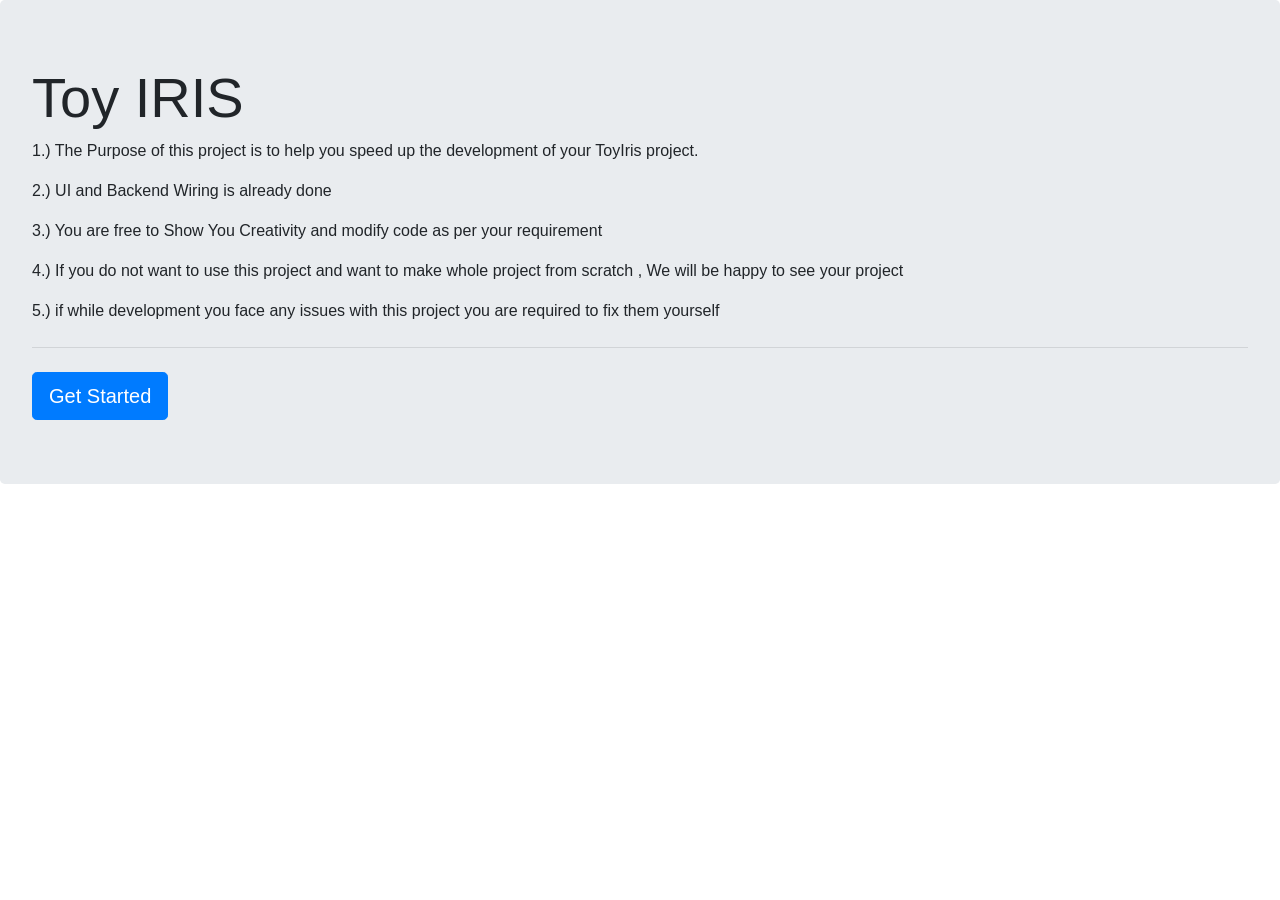
<file: src/main/webapp/html/index.html>
<!doctype html>

<html lang="en">

<head>

<!-- Required meta tags -->
<meta charset="utf-8">
<meta name="viewport" content="width=device-width, initial-scale=1, shrink-to-fit=no">

<link rel="stylesheet" href="https://stackpath.bootstrapcdn.com/bootstrap/4.3.1/css/bootstrap.min.css" integrity="sha384-ggOyR0iXCbMQv3Xipma34MD+dH/1fQ784/j6cY/iJTQUOhcWr7x9JvoRxT2MZw1T" crossorigin="anonymous">

</head>

<body>


<div class="jumbotron">
  <h1 class="display-4">Toy IRIS</h1>
  <p>1.) The Purpose of this project is to help you speed up the development of your ToyIris project.</p>
  <p>2.) UI and Backend Wiring is already done</p>
  <p>3.) You are free to Show You Creativity and modify code as per your requirement</p>
  <p>4.) If you do not want to use this project and want to make whole project from scratch , We will be happy to see your project</p>
  <p>5.) if while development you face any issues with this project you are required to fix them yourself</p>
  <hr class="my-4">
  <a class="btn btn-primary btn-lg" href="./ui/upload_Data" role="button">Get Started</a>
</div>

</body>

</html>
</file>
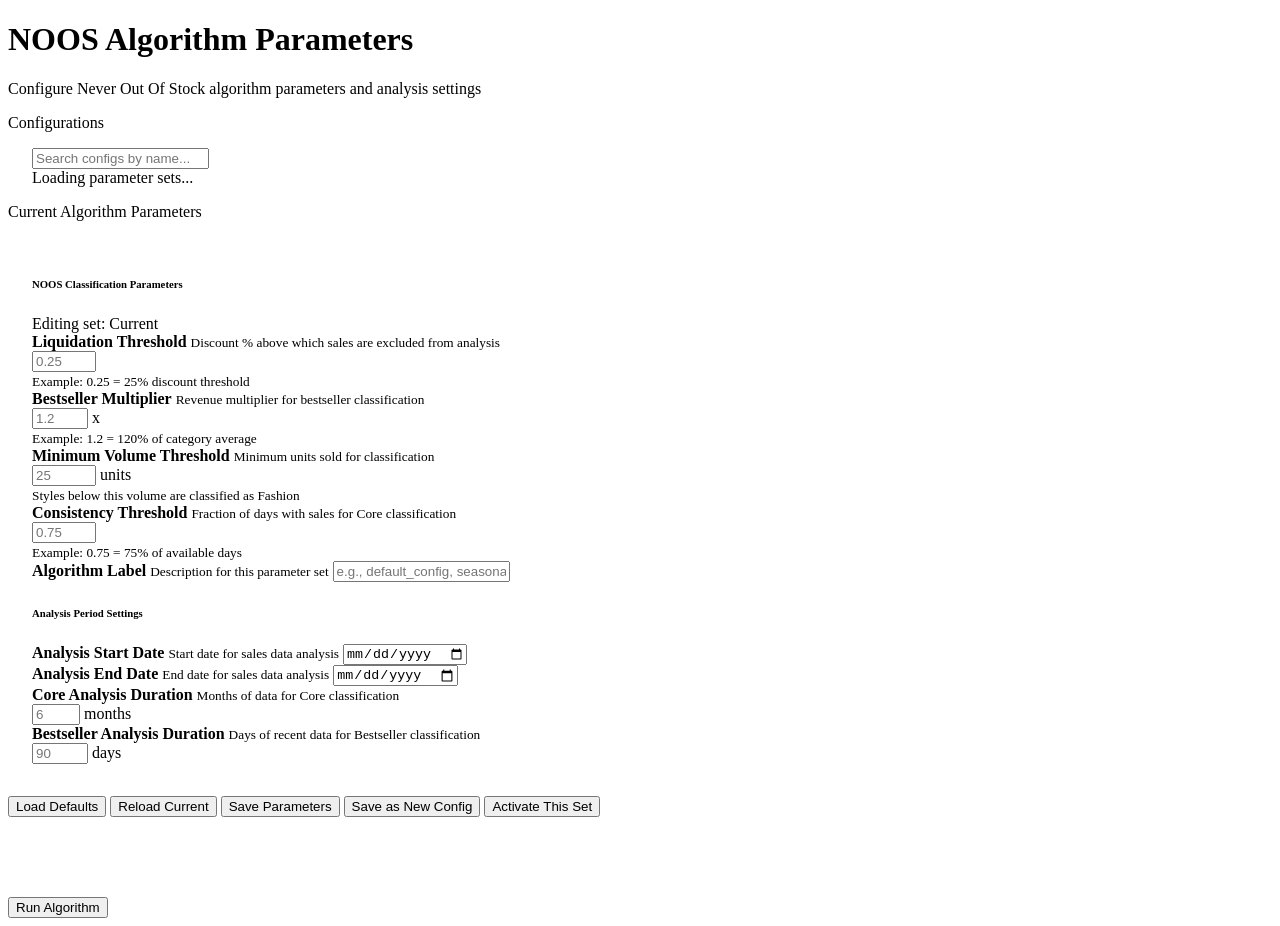
<file: src/main/webapp/html/algorithmParams.html>
<!doctype html>
<html lang="en">
<head>
    <head th:replace="mysnippets.html :: name_head"></head>
</head>
<body>
<header th:replace="mysnippets.html :: name_header"></header>
<div th:replace="mysnippets.html :: common_modals"></div>

<div class="row" id="body-row">
    <div th:replace="mysnippets.html :: side_bar"></div>
    <div class="col">
        <!-- Algorithm Parameters Header -->
        <div class="upload-header">
            <div class="container-fluid">
                <div class="row">
                    <div class="col-12">
                        <h1 class="upload-title">
                            <i class="fa fa-cogs"></i>
                            NOOS Algorithm Parameters
                        </h1>
                        <p class="upload-subtitle">
                            Configure Never Out Of Stock algorithm parameters and analysis settings
                        </p>
                    </div>
                </div>
            </div>
        </div>

        <!-- Parameters Form Container -->
        <div class="upload-cards-container" style="padding-bottom: 80px;">
            <div class="container-fluid">
                <div class="row">
                    <!-- Configurations Sidebar -->
                    <div class="col-lg-4 col-md-5 col-12">
                        <div class="upload-card-modern mb-4">
                            <div class="card-header-modern status-success">
                                <div class="status-title">
                                    <i class="fa fa-list"></i>
                                    Configurations
                                </div>
                            </div>
                            <div class="card-body-modern" style="min-height: auto; padding: 1rem 1.5rem;">
                                <div class="mb-3">
                                    <input type="text" class="form-control" id="parameterSetsSearch" placeholder="Search configs by name...">
                                </div>
                                <div id="parameterSetsContainer">
                                    <div class="text-center text-muted">
                                        <i class="fa fa-spinner fa-spin"></i>
                                        Loading parameter sets...
                                    </div>
                                </div>
                            </div>
                        </div>
                    </div>

                    <!-- Parameters Editor -->
                    <div class="col-lg-8 col-md-7 col-12">
                        <!-- Current Parameters Card -->
                        <div class="upload-card-modern mb-4">
                            <div class="card-header-modern status-pending">
                                <div class="status-title">
                                    <i class="fa fa-sliders-h"></i>
                                    Current Algorithm Parameters
                                </div>
                            </div>
                            <div class="card-body-modern" style="min-height: auto; padding: 2rem 1.5rem;">
                            <form id="algorithmParamsForm">
                                <!-- NOOS Algorithm Parameters Section -->
                                <div class="row mb-4">
                                    <div class="col-12">
                                        <h6 class="text-primary border-bottom pb-2">
                                            <i class="fa fa-calculator"></i>
                                            NOOS Classification Parameters
                                        </h6>
                                        <div class="small text-muted">
                                            Editing set: <span id="currentParameterSetName">Current</span>
                                        </div>
                                    </div>
                                </div>

                                <div class="row">
                                    <!-- Liquidation Threshold -->
                                    <div class="col-md-6 mb-3">
                                        <label for="liquidationThreshold" class="form-label">
                                            <strong>Liquidation Threshold</strong>
                                            <small class="text-muted d-block">Discount % above which sales are excluded from analysis</small>
                                        </label>
                                        <div class="input-group">
                                            <input type="number" class="form-control" id="liquidationThreshold" 
                                                   name="liquidationThreshold" step="0.01" min="0" max="1" 
                                                   placeholder="0.25" required>
                                        </div>
                                        <small class="form-text text-muted">Example: 0.25 = 25% discount threshold</small>
                                    </div>

                                    <!-- Bestseller Multiplier -->
                                    <div class="col-md-6 mb-3">
                                        <label for="bestsellerMultiplier" class="form-label">
                                            <strong>Bestseller Multiplier</strong>
                                            <small class="text-muted d-block">Revenue multiplier for bestseller classification</small>
                                            <small class="text-muted d-block" style="visibility: hidden;">spacer</small>
                                        </label>
                                        <div class="input-group">
                                            <input type="number" class="form-control" id="bestsellerMultiplier" 
                                                   name="bestsellerMultiplier" step="0.1" min="1" max="5" 
                                                   placeholder="1.2" required>
                                            <span class="input-group-text">x</span>
                                        </div>
                                        <small class="form-text text-muted">Example: 1.2 = 120% of category average</small>
                                    </div>
                                </div>

                                <div class="row">
                                    <!-- Min Volume Threshold -->
                                    <div class="col-md-6 mb-3">
                                        <label for="minVolumeThreshold" class="form-label">
                                            <strong>Minimum Volume Threshold</strong>
                                            <small class="text-muted d-block">Minimum units sold for classification</small>
                                        </label>
                                        <div class="input-group">
                                            <input type="number" class="form-control" id="minVolumeThreshold" 
                                                   name="minVolumeThreshold" step="1" min="1" max="1000" 
                                                   placeholder="25" required>
                                            <span class="input-group-text">units</span>
                                        </div>
                                        <small class="form-text text-muted">Styles below this volume are classified as Fashion</small>
                                    </div>

                                    <!-- Consistency Threshold -->
                                    <div class="col-md-6 mb-3">
                                        <label for="consistencyThreshold" class="form-label">
                                            <strong>Consistency Threshold</strong>
                                            <small class="text-muted d-block">Fraction of days with sales for Core classification</small>
                                        </label>
                                        <div class="input-group">
                                            <input type="number" class="form-control" id="consistencyThreshold" 
                                                   name="consistencyThreshold" step="0.01" min="0" max="1" 
                                                   placeholder="0.75" required>
                                        </div>
                                        <small class="form-text text-muted">Example: 0.75 = 75% of available days</small>
                                    </div>
                                </div>

                                <!-- Algorithm Label -->
                                <div class="row">
                                    <div class="col-12 mb-3">
                                        <label for="algorithmLabel" class="form-label">
                                            <strong>Algorithm Label</strong>
                                            <small class="text-muted d-block">Description for this parameter set</small>
                                        </label>
                                        <input type="text" class="form-control" id="algorithmLabel" 
                                               name="algorithmLabel" placeholder="e.g., default_config, seasonal_2024" 
                                               maxlength="100" required>
                                    </div>
                                </div>

                                <!-- Date Analysis Parameters Section -->
                                <div class="row mb-4 mt-4">
                                    <div class="col-12">
                                        <h6 class="text-primary border-bottom pb-2">
                                            <i class="fa fa-calendar"></i>
                                            Analysis Period Settings
                                        </h6>
                                    </div>
                                </div>

                                <div class="row">
                                    <!-- Analysis Start Date -->
                                    <div class="col-md-6 mb-3">
                                        <label for="analysisStartDate" class="form-label">
                                            <strong>Analysis Start Date</strong>
                                            <small class="text-muted d-block">Start date for sales data analysis</small>
                                        </label>
                                        <input type="date" class="form-control" id="analysisStartDate" 
                                               name="analysisStartDate" required>
                                    </div>

                                    <!-- Analysis End Date -->
                                    <div class="col-md-6 mb-3">
                                        <label for="analysisEndDate" class="form-label">
                                            <strong>Analysis End Date</strong>
                                            <small class="text-muted d-block">End date for sales data analysis</small>
                                        </label>
                                        <input type="date" class="form-control" id="analysisEndDate" 
                                               name="analysisEndDate" required>
                                    </div>
                                </div>

                                <div class="row">
                                    <!-- Core Duration -->
                                    <div class="col-md-6 mb-3">
                                        <label for="coreDurationMonths" class="form-label">
                                            <strong>Core Analysis Duration</strong>
                                            <small class="text-muted d-block">Months of data for Core classification</small>
                                        </label>
                                        <div class="input-group">
                                            <input type="number" class="form-control" id="coreDurationMonths" 
                                                   name="coreDurationMonths" step="1" min="1" max="24" 
                                                   placeholder="6" required>
                                            <span class="input-group-text">months</span>
                                        </div>
                                    </div>

                                    <!-- Bestseller Duration -->
                                    <div class="col-md-6 mb-3">
                                        <label for="bestsellerDurationDays" class="form-label">
                                            <strong>Bestseller Analysis Duration</strong>
                                            <small class="text-muted d-block">Days of recent data for Bestseller classification</small>
                                        </label>
                                        <div class="input-group">
                                            <input type="number" class="form-control" id="bestsellerDurationDays" 
                                                   name="bestsellerDurationDays" step="1" min="1" max="365" 
                                                   placeholder="90" required>
                                            <span class="input-group-text">days</span>
                                        </div>
                                    </div>
                                </div>

                            </form>
                            </div>
                            <div class="card-footer-modern">
                                <div class="action-buttons">
                                    <button type="button" class="btn-secondary-modern" id="loadDefaultsBtn">
                                        <i class="fa fa-undo"></i>
                                        Load Defaults
                                    </button>
                                    <button type="button" class="btn-secondary-modern" id="loadCurrentBtn">
                                        <i class="fa fa-refresh"></i>
                                        Reload Current
                                    </button>
                                    <button type="button" class="btn-primary-modern" id="saveParamsBtn">
                                        <i class="fa fa-save"></i>
                                        Save Parameters
                                    </button>
                                    <button type="button" class="btn-primary-modern" id="saveNewParamsBtn">
                                        <i class="fa fa-clone"></i>
                                        Save as New Config
                                    </button>
                                    <button type="button" class="btn-secondary-modern" id="activateSetBtn">
                                        <i class="fa fa-check-circle"></i>
                                        Activate This Set
                                    </button>
                                </div>
                            </div>
                        </div>
                    </div>
                </div>
            </div>
        </div>
    </div>
</div>

<!-- Sticky footer for primary actions -->
<div class="sticky-footer">
    <div class="container-fluid">
        <div class="d-flex justify-content-end">
            <button type="button" class="btn-primary-modern" id="runAlgorithmBtn">
                <i class="fa fa-play"></i>
                Run Algorithm
            </button>
        </div>
    </div>
</div>

<!-- Success/Error Messages will be handled by JavaScript alerts or existing toast system -->

<script src="https://code.jquery.com/jquery-3.4.1.min.js"></script>
<script src="https://stackpath.bootstrapcdn.com/bootstrap/4.3.1/js/bootstrap.min.js"></script>
<script th:src="@{/static/js/toast.js}"></script>
<script th:src="@{/static/js/sidebar.js}"></script>
<script th:src="@{/static/js/app.js}"></script>
<script th:src="@{/static/js/algorithmParams.js}"></script>
</body>
</html>
</file>
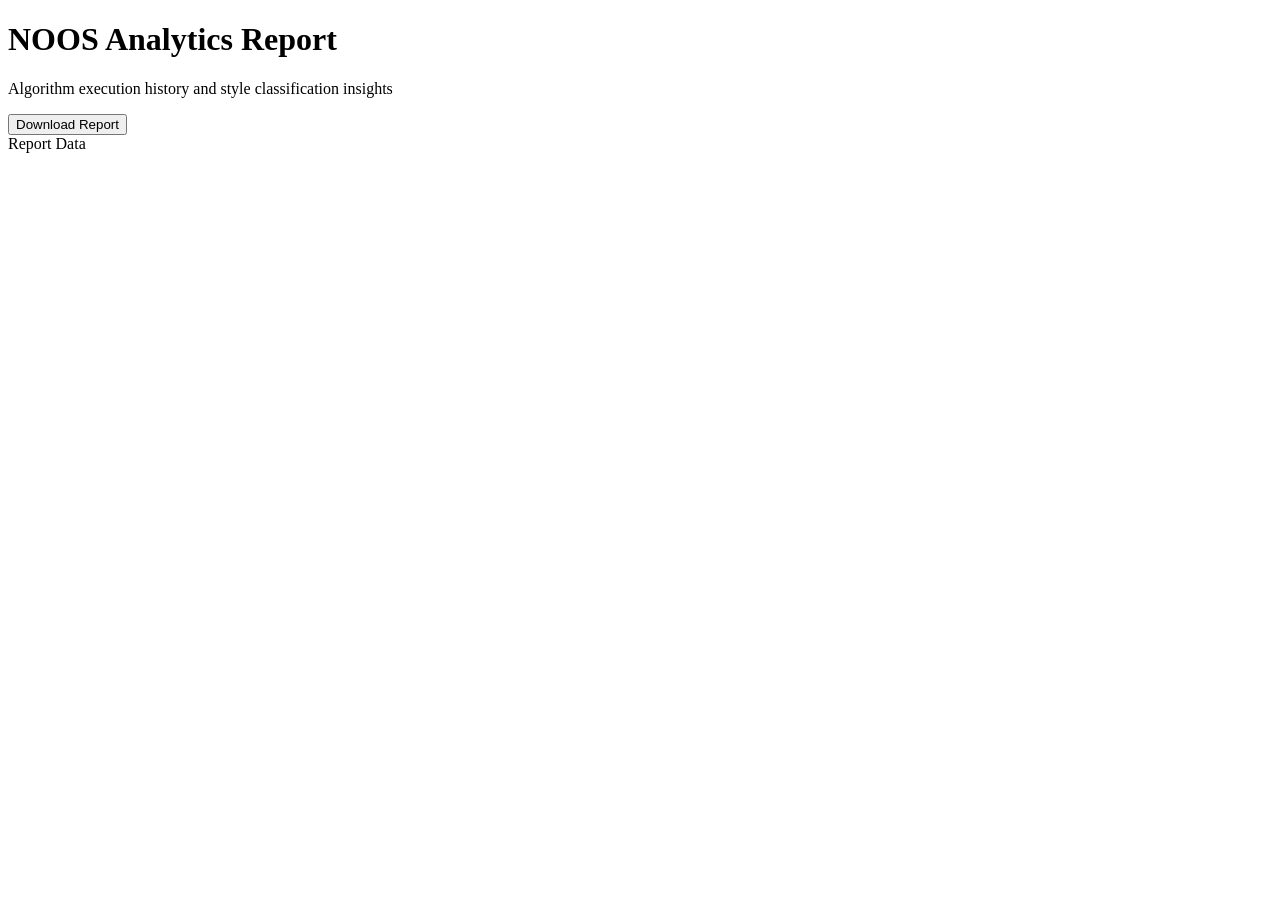
<file: src/main/webapp/html/report1.html>
<!doctype html>
<html lang="en">
<head>
    <head th:replace="mysnippets.html :: name_head"></head>
<body>
<header th:replace="mysnippets.html :: name_header"></header>
<div th:replace="mysnippets.html :: common_modals"></div>

<div class="row" id="body-row">
    <div th:replace="mysnippets.html :: side_bar"></div>
    <div class="col">
        <!-- Report Header -->
        <div class="upload-header">
            <div class="container-fluid">
                <div class="row">
                    <div class="col-12">
                        <div class="d-flex justify-content-between align-items-center">
                            <div>
                                <h1 class="upload-title">
                                    <i class="fa fa-chart-bar"></i>
                                    NOOS Analytics Report
                                </h1>
                                <p class="upload-subtitle">
                                    Algorithm execution history and style classification insights
                                </p>
                            </div>
                            <div>
                                <button type="button" class="btn-primary-modern" onclick="downloadReportData('report1')">
                                    <i class="fa fa-download"></i>
                                    Download Report
                                </button>
                            </div>
                        </div>
                    </div>
                </div>
            </div>
        </div>

        <!-- Report Content -->
        <div class="upload-cards-container">
            <div class="container-fluid">
                <div class="upload-card-modern">
                    <div class="card-header-modern status-success">
                        <div class="status-title">
                            <i class="fa fa-table"></i>
                            Report Data
                        </div>
                    </div>
                    <div class="card-body-modern" style="min-height: auto; padding: 2rem 1.5rem;">
                        <div class="table-responsive">
                            <table id="report1Table" class="table table-striped table-bordered table-sm text-center text-uppercase" style="width:100%">
                            </table>
                        </div>
                    </div>
                </div>
            </div>
        </div>




    </div>

</div>

<footer th:replace="mysnippets.html :: name_footer"></footer>
<script th:src="@{/static/js/report1.js}"></script>
</body></html>
</file>
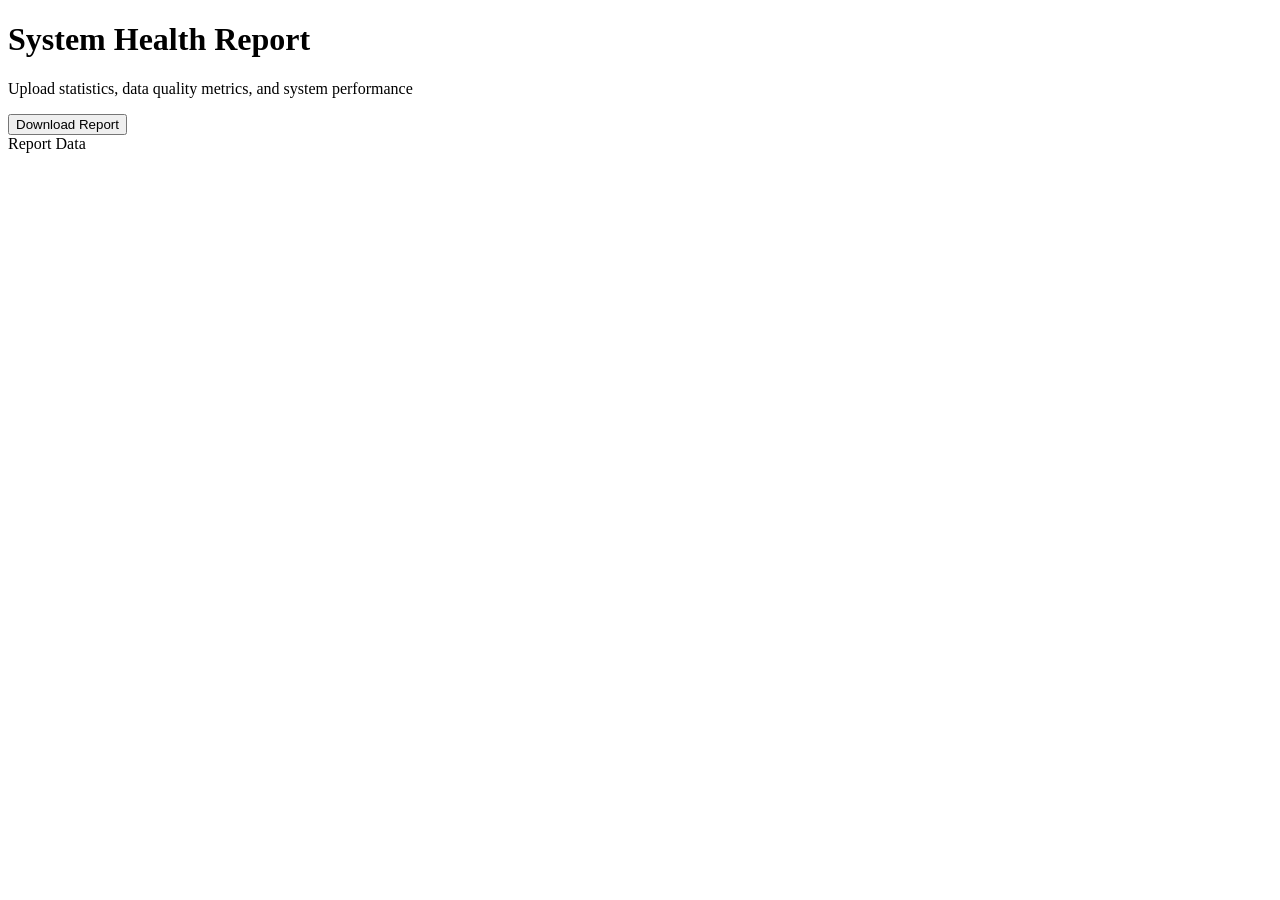
<file: src/main/webapp/html/report2.html>
<!doctype html>
<html lang="en">
<head>
  <head th:replace="mysnippets.html :: name_head"></head>
<body>
<header th:replace="mysnippets.html :: name_header"></header>
<div th:replace="mysnippets.html :: common_modals"></div>

<div class="row" id="body-row">
  <div th:replace="mysnippets.html :: side_bar"></div>
  <div class="col">
    <!-- Report Header -->
    <div class="upload-header">
      <div class="container-fluid">
        <div class="row">
          <div class="col-12">
            <div class="d-flex justify-content-between align-items-center">
              <div>
                <h1 class="upload-title">
                  <i class="fa fa-heartbeat"></i>
                  System Health Report
                </h1>
                <p class="upload-subtitle">
                  Upload statistics, data quality metrics, and system performance
                </p>
              </div>
              <div>
                <button type="button" class="btn-primary-modern" onclick="downloadReportData('report2')">
                  <i class="fa fa-download"></i>
                  Download Report
                </button>
              </div>
            </div>
          </div>
        </div>
      </div>
    </div>

    <!-- Report Content -->
    <div class="upload-cards-container">
      <div class="container-fluid">
        <div class="upload-card-modern">
          <div class="card-header-modern status-success">
            <div class="status-title">
              <i class="fa fa-table"></i>
              Report Data
            </div>
          </div>
          <div class="card-body-modern" style="min-height: auto; padding: 2rem 1.5rem;">
            <div class="table-responsive">
              <table id="report2Table" class="table table-striped table-bordered table-sm text-center text-uppercase" style="width:100%">
              </table>
            </div>
          </div>
        </div>
      </div>
    </div>




    </div>

  </div>

  <footer th:replace="mysnippets.html :: name_footer"></footer>
  <script th:src="@{/static/js/report2.js}"></script>
</body></html>
</file>
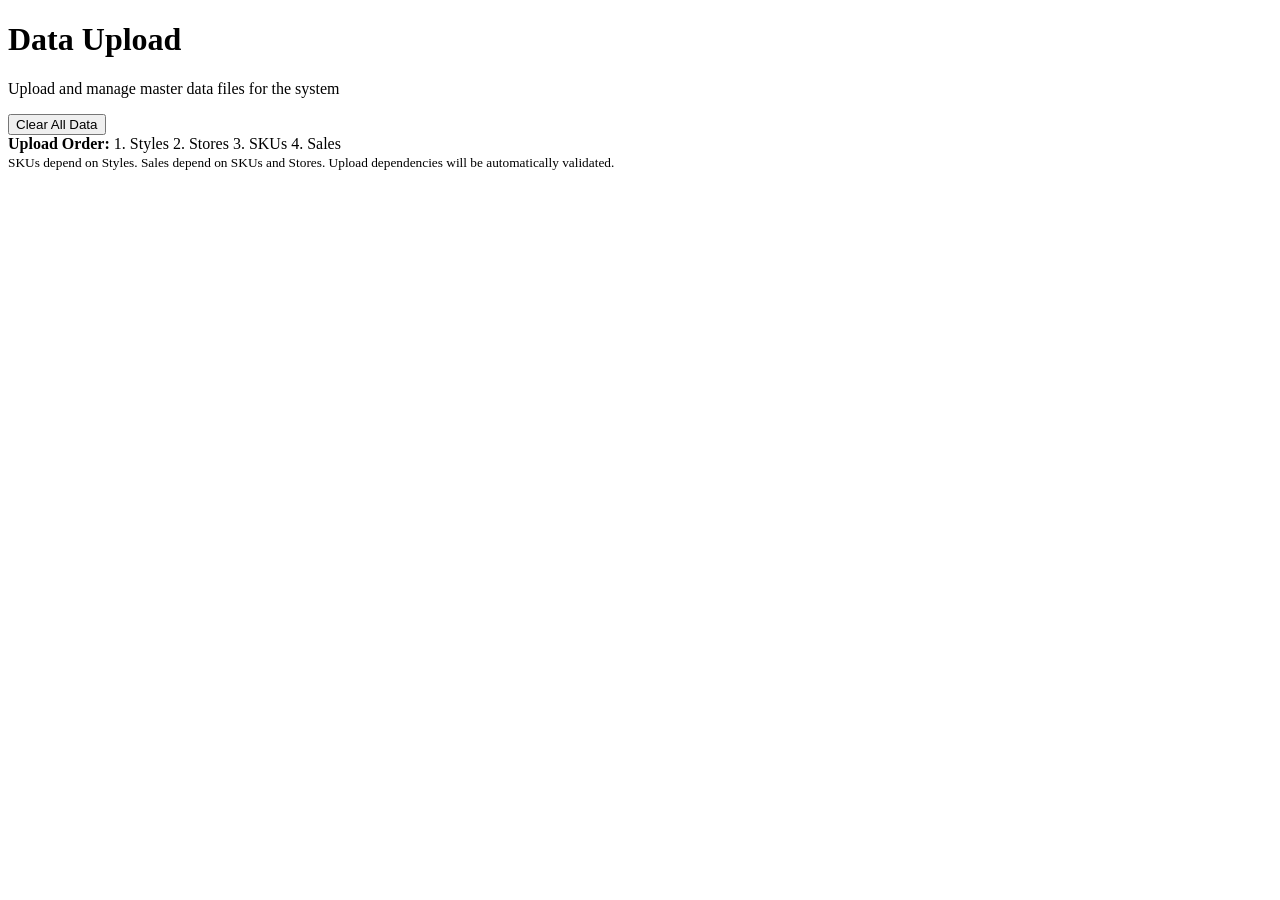
<file: src/main/webapp/html/uploadData.html>
<!doctype html>
<html lang="en">
<head>
    <head th:replace="mysnippets.html :: name_head"></head>
<body>
<header th:replace="mysnippets.html :: name_header"></header>
<div th:replace="mysnippets.html :: common_modals"></div>

<div class="row" id="body-row">
    <div th:replace="mysnippets.html :: side_bar"></div>
    <div class="col">
        <!-- Upload Page Header -->
        <div class="upload-header">
            <div class="container-fluid">
                <div class="row">
                    <div class="col-12">
                        <div class="d-flex justify-content-between align-items-center">
                            <div>
                                <h1 class="upload-title">
                                    <i class="fa fa-upload"></i>
                                    Data Upload
                                </h1>
                                <p class="upload-subtitle">
                                    Upload and manage master data files for the system
                                </p>
                            </div>
                            <div>
                                <button type="button" class="btn btn-danger btn-lg" onclick="clearAllData()">
                                    <i class="fa fa-trash"></i> Clear All Data
                                </button>
                            </div>
                        </div>
                    </div>
                </div>
            </div>
        </div>

        <!-- Upload Order Guidance -->
        <div class="upload-guidance-container mb-4">
            <div class="container-fluid">
                <div class="row">
                    <div class="col-12">
                        <div class="alert alert-info d-flex align-items-center">
                            <i class="fa fa-info-circle me-3"></i>
                            <div>
                                <strong>Upload Order:</strong> 
                                <span class="upload-flow">
                                    <span class="upload-step">1. Styles</span>
                                    <i class="fa fa-arrow-right mx-2"></i>
                                    <span class="upload-step">2. Stores</span>
                                    <i class="fa fa-arrow-right mx-2"></i>
                                    <span class="upload-step">3. SKUs</span>
                                    <i class="fa fa-arrow-right mx-2"></i>
                                    <span class="upload-step">4. Sales</span>
                                </span>
                                <br>
                                <small class="text-muted">SKUs depend on Styles. Sales depend on SKUs and Stores. Upload dependencies will be automatically validated.</small>
                            </div>
                        </div>
                    </div>
                </div>
            </div>
        </div>

        <!-- Upload Cards Container -->
        <div class="upload-cards-container">
            <div class="container-fluid">
                <div class="row" id="upload-cards-row">
                    <!-- Cards will be dynamically generated here -->
                </div>
            </div>
        </div>

        <!-- Legacy table (hidden by default) -->
        <div class="col-12" style="display: none;">
            <table class="table table-striped text-center" id="upload-table">
            </table>
        </div>

    </div>
</div>

<footer th:replace="mysnippets.html :: name_footer"></footer>
    <script th:src="@{/static/js/uploadJson.js}"></script>
    <script th:src="@{/static/js/upload.js}"></script>
</body></html>
</file>
